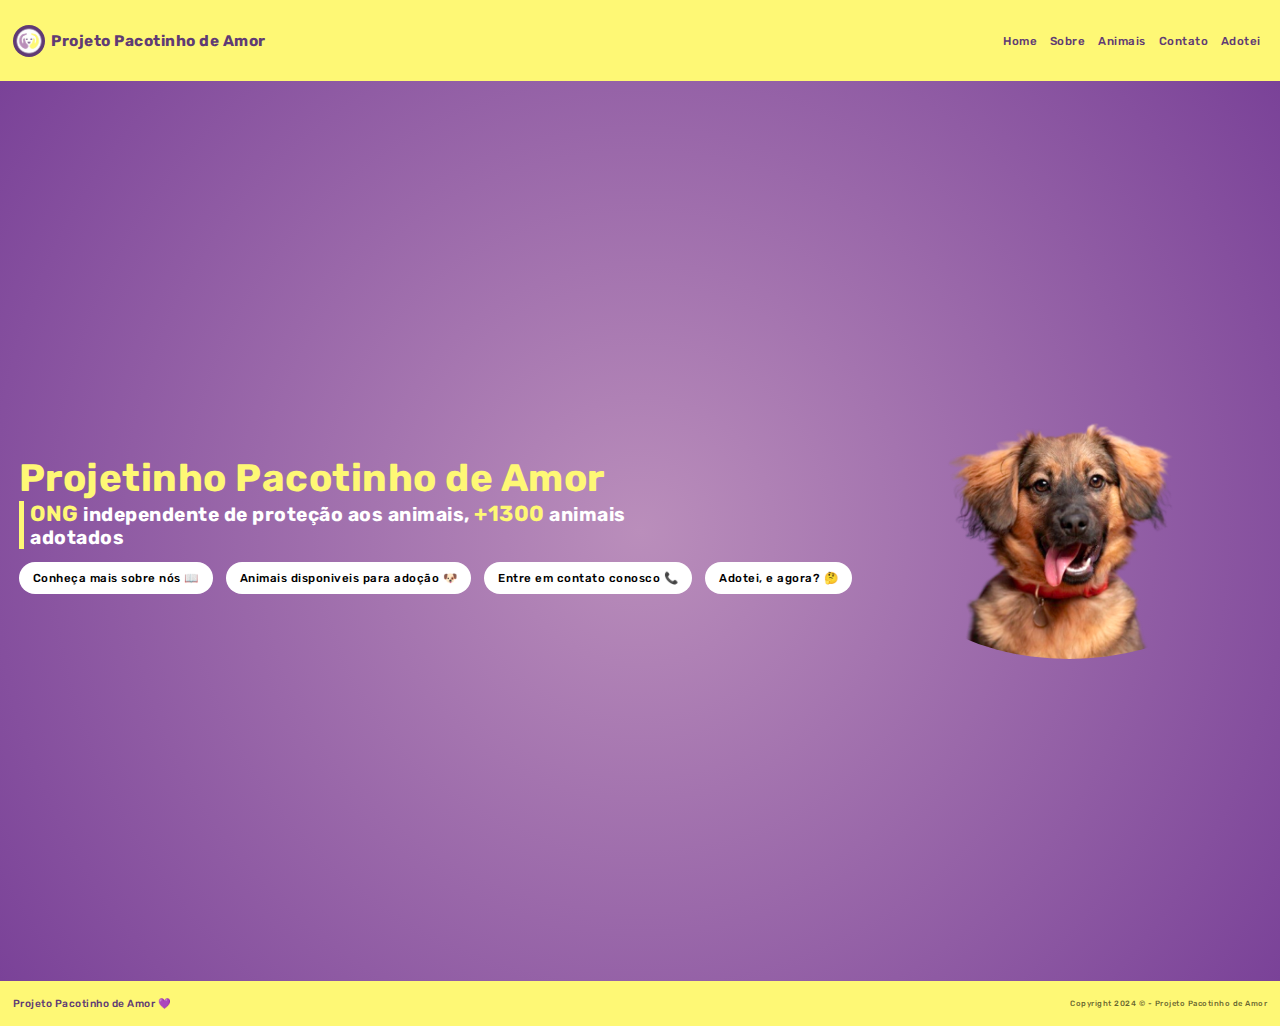
<file: index.html>
<!DOCTYPE html>
<html lang="en">

<head>
    <meta charset="UTF-8">
    <meta name="viewport" content="width=device-width, initial-scale=1.0">
    <title>Projeto Pacotinho de Amor</title>
    <link rel="shortcut icon" href="images/favicon.ico" type="image/x-icon">
    <link rel="stylesheet" type="text/css" href="styles/style.css">
</head>

<body>
    <header>
        <a class="logo" href="index.html">
            <img src="images/logo.jpeg" alt="logo projeto pacotinho de amor">
            <p>Projeto Pacotinho de Amor</p>
        </a>

        <nav>
            <a href="index.html">Home</a>
            <a href="sobre.html">Sobre</a>
            <a href="adocao.html">Animais</a>
            <a href="contato.html">Contato</a>
            <a href="adotei.html">Adotei</a>
        </nav>
    </header>

    <div class="home">
        <div class="texts">
            <h1>Projetinho Pacotinho de Amor</h1>
            <h2><span>ONG</span> independente de proteção aos animais, <span>+1300</span> animais adotados</h2>

            <nav>
                <a class="home-btn" href="sobre.html">Conheça mais sobre nós 📖</a>
                <a class="home-btn" href="adocao.html">Animais disponiveis para adoção 🐶</a>
                <a class="home-btn" href="contato.html">Entre em contato conosco 📞</a>
                <a class="home-btn" href="adotei.html">Adotei, e agora? 🤔</a>
            </nav>
        </div>
        <img src="images/dog.png" alt="Imagem de um dos animais a serem adotados">
    </div>

    <footer>
        <p class="logo">Projeto Pacotinho de Amor 💜</p>
        <p class="copy">Copyright 2024 © - Projeto Pacotinho de Amor</p>
    </footer>

</body>

</html>
</file>
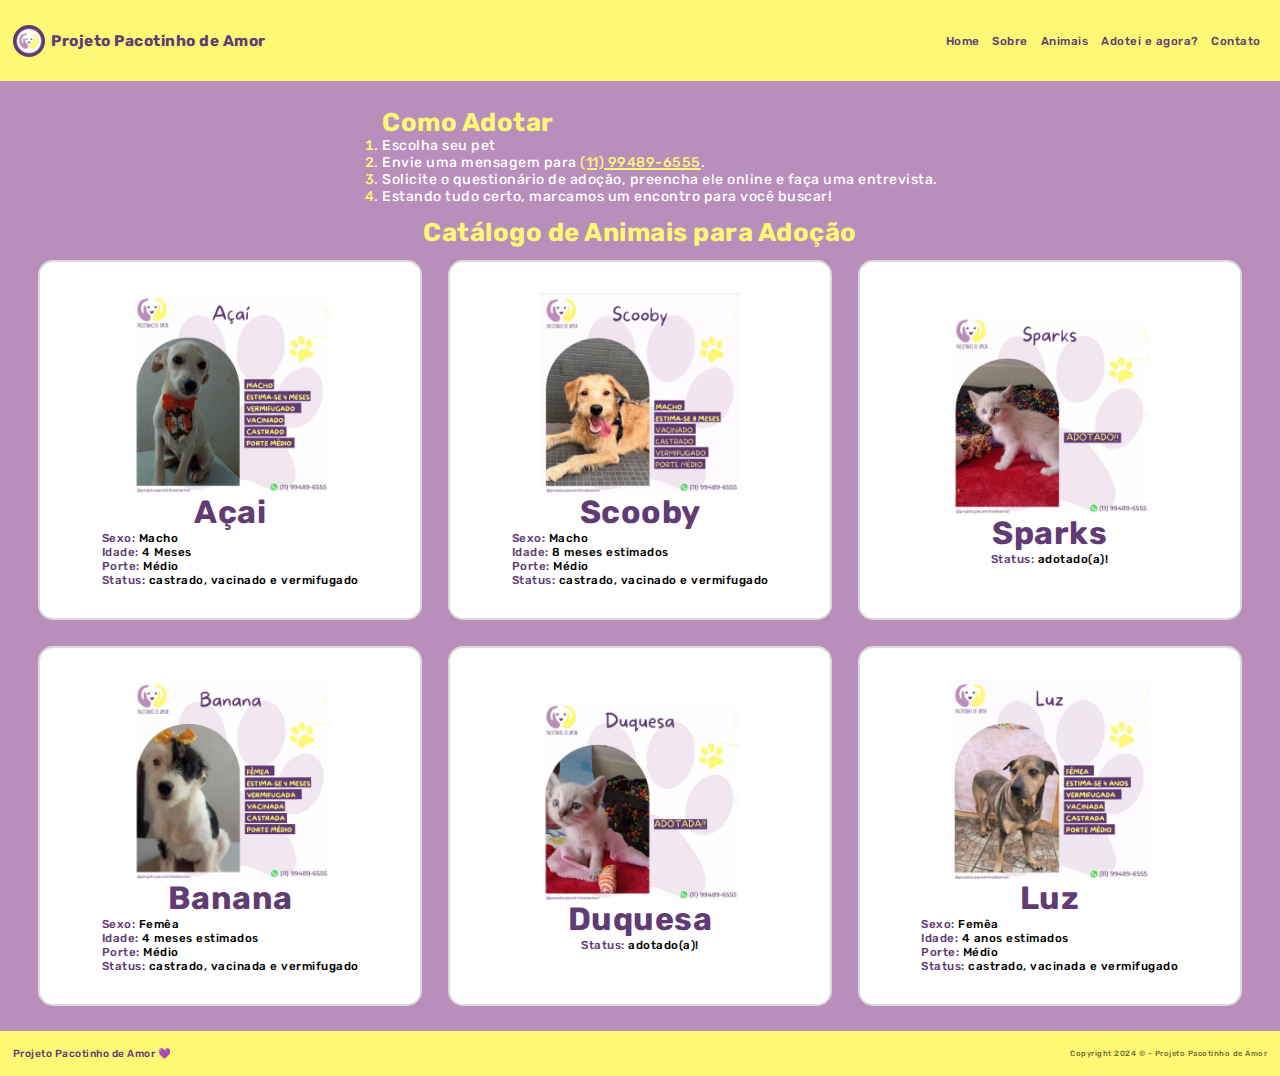
<file: adocao.html>
<!DOCTYPE html>
<html lang="pt-BR">

<head>
    <meta charset="UTF-8">
    <meta name="viewport" content="width=device-width, initial-scale=1.0">
    <title>Projeto Pacotinho de Amor</title>
    <link rel="shortcut icon" href="images/favicon.ico" type="image/x-icon">
    <link rel="stylesheet" type="text/css" href="styles/style.css">
</head>

<body>
    <header>
        <a class="logo" href="index.html">
            <img src="images/logo.jpeg" alt="logo projeto pacotinho de amor">
            <p>Projeto Pacotinho de Amor</p>
        </a>

        <nav>
            <a href="index.html">Home</a>
            <a href="sobre.html">Sobre</a>
            <a href="adocao.html">Animais</a>
            <a href="adotei.html">Adotei e agora?</a>
            <a href="contato.html">Contato</a>
        </nav>
    </header>
    <div class="adocao">
        <ol>
            <h1>Como Adotar</h1>
            <li>Escolha seu pet</li>
            <li>Envie uma mensagem para <a href="WA.me/5511999999999">(11) 99489-6555</a>.</li>
            <li>Solicite o questionário de adoção, preencha ele online e faça uma entrevista.</li>
            <li>Estando tudo certo, marcamos um encontro para você buscar!</li>
        </ol>

        <h1 class="title">Catálogo de Animais para Adoção</h1>

        <div class="animals">
            <div onclick="animals('acai')" class="box">
                <img src="images/acai.png" alt="foto do pet">
                <h1>Açai</h1>
                <div>
                    <p><span>Sexo:</span> Macho</p>
                    <p><span>Idade:</span> 4 Meses</p>
                    <p><span>Porte:</span> Médio</p>
                    <p><span>Status:</span> castrado, vacinado e vermifugado</p>
                </div>
            </div>

            <div onclick="animals('scooby')" class="box">
                <img src="images/scooby.png" alt="foto do pet">
                <h1>Scooby</h1>
                <div>
                    <p><span>Sexo:</span> Macho</p>
                    <p><span>Idade:</span> 8 meses estimados</p>
                    <p><span>Porte:</span> Médio</p>
                    <p><span>Status:</span> castrado, vacinado e vermifugado</p>
                </div>
            </div>

            <div onclick="animals('sparks')" class="box">
                <img src="images/sparks.png" alt="foto do pet">
                <h1>Sparks</h1>
                <div>
                    <p><span>Status:</span> adotado(a)!</p>
                </div>
            </div>

            <div onclick="animals('banana')" class="box">
                <img src="images/banana.png" alt="foto do pet">
                <h1>Banana</h1>
                <div>
                    <p><span>Sexo:</span> Femêa</p>
                    <p><span>Idade:</span> 4 meses estimados</p>
                    <p><span>Porte:</span> Médio</p>
                    <p><span>Status:</span> castrado, vacinada e vermifugado</p>
                </div>
            </div>

            <div onclick="animals('duquesa')" class="box">
                <img src="images/duquesa.png" alt="foto do pet">
                <h1>Duquesa</h1>
                <div>
                    <p><span>Status:</span> adotado(a)!</p>
                </div>
            </div>

            <div onclick="animals('luz')" class="box">
                <img src="images/luz.png" alt="foto do pet">
                <h1>Luz</h1>
                <div>
                    <p><span>Sexo:</span> Femêa</p>
                    <p><span>Idade:</span> 4 anos estimados</p>
                    <p><span>Porte:</span> Médio</p>
                    <p><span>Status:</span> castrado, vacinada e vermifugado</p>
                </div>
            </div>
        </div>
    </div>
    <footer>
        <p class="logo">Projeto Pacotinho de Amor 💜</p>
        <p class="copy">Copyright 2024 © - Projeto Pacotinho de Amor</p>
    </footer>
    <script src="script/script.js"></script>
</body>

</html>
</file>
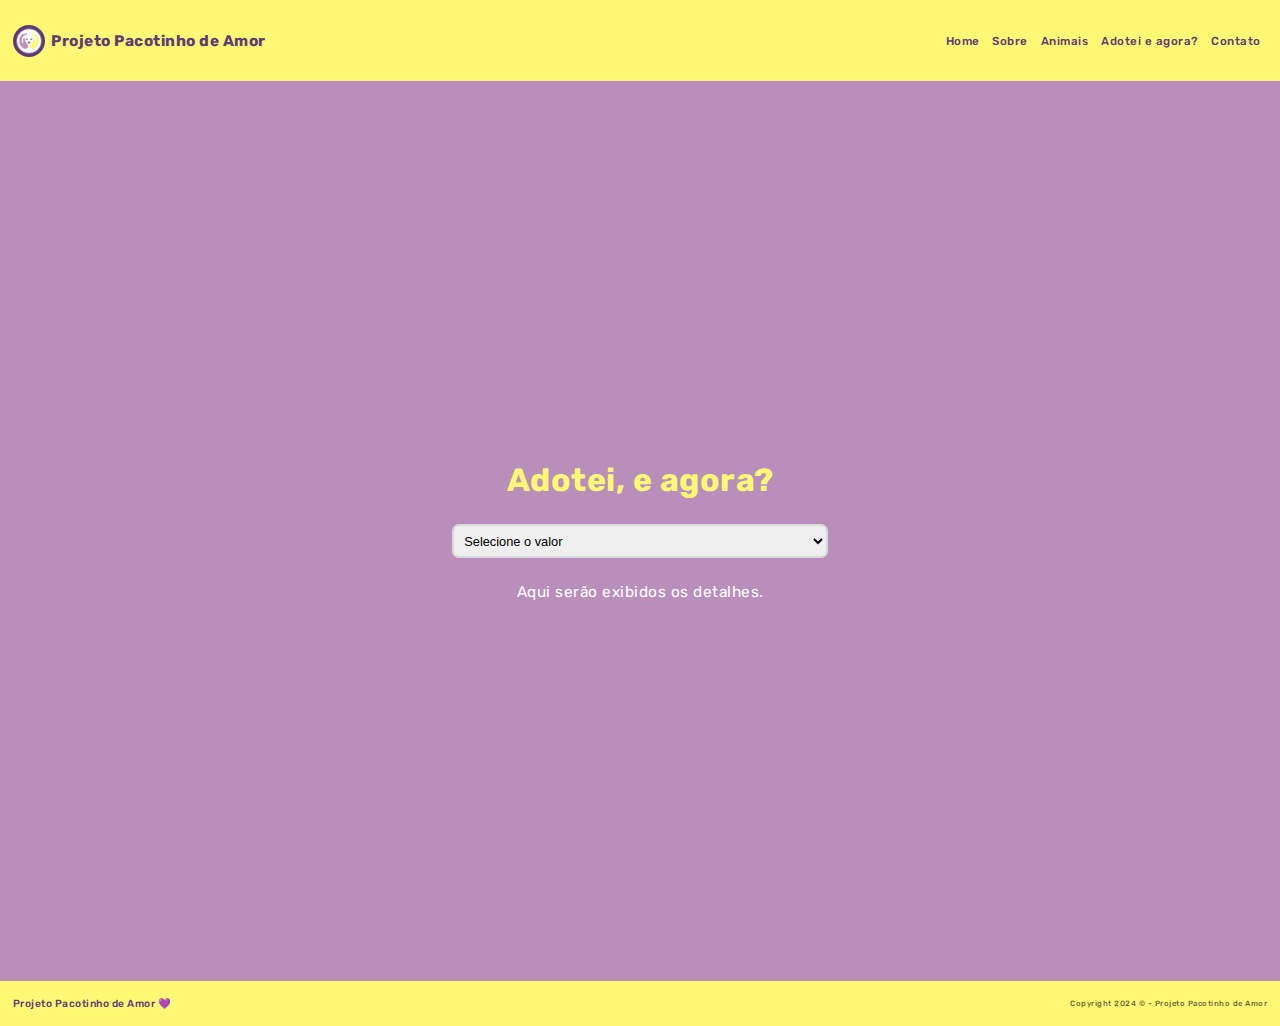
<file: adotei.html>
<!DOCTYPE html>
<html lang="en">

<head>
    <meta charset="UTF-8">
    <meta name="viewport" content="width=device-width, initial-scale=1.0">
    <title>Projeto Pacotinho de Amor</title>
    <link rel="stylesheet" href="https://cdnjs.cloudflare.com/ajax/libs/font-awesome/4.7.0/css/font-awesome.min.css">
    <link rel="shortcut icon" href="images/favicon.ico" type="image/x-icon">
    <link rel="stylesheet" type="text/css" href="styles/style.css">
</head>

<body>
    <header>
        <a class="logo" href="index.html">
            <img src="images/logo.jpeg" alt="logo projeto pacotinho de amor">
            <p>Projeto Pacotinho de Amor</p>
        </a>

        <nav>
            <a href="index.html">Home</a>
            <a href="sobre.html">Sobre</a>
            <a href="adocao.html">Animais</a>
            <a href="adotei.html">Adotei e agora?</a>
            <a href="contato.html">Contato</a>
        </nav>
    </header>
    <div class="adotei">
        <h1>Adotei, e agora?</h1>
        <select name="adotei" id="adotei">
            <option value="disable">Selecione o valor</option>
            <option value="cuidados">Cuidados basicos</option>
            <option value="alimentacao">Alimentacao</option>
            <option value="adaptacao">Adaptacao</option>
        </select>
        <p class="saida">Aqui serão exibidos os detalhes.</p>
    </div>
    <footer>
        <p class="logo">Projeto Pacotinho de Amor 💜</p>
        <p class="copy">Copyright 2024 © - Projeto Pacotinho de Amor</p>
    </footer>
    <script src="script/script.js"></script>
</body>

</html>
</file>
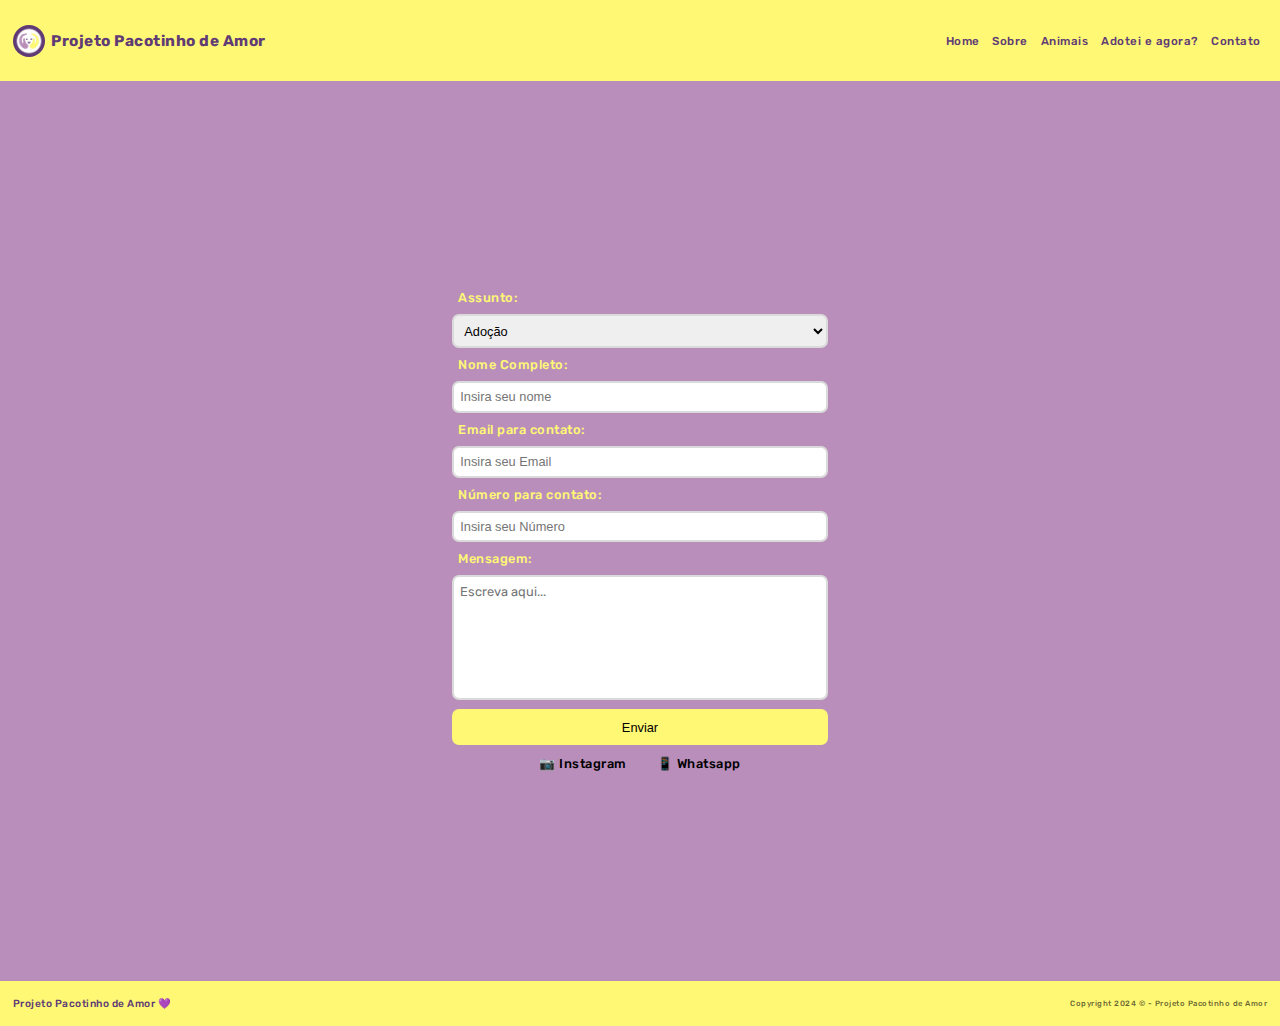
<file: contato.html>
<!DOCTYPE html>
<html lang="pt-BR">

<head>
    <meta charset="UTF-8">
    <meta name="viewport" content="width=device-width, initial-scale=1.0">
    <title>Projeto Pacotinho de Amor</title>
    <link rel="stylesheet" href="https://cdnjs.cloudflare.com/ajax/libs/font-awesome/4.7.0/css/font-awesome.min.css">
    <link rel="shortcut icon" href="images/favicon.ico" type="image/x-icon">
    <link rel="stylesheet" type="text/css" href="styles/style.css">
</head>

<body>
    <header>
        <a class="logo" href="index.html">
            <img src="images/logo.jpeg" alt="logo projeto pacotinho de amor">
            <p>Projeto Pacotinho de Amor</p>
        </a>

        <nav>
            <a href="index.html">Home</a>
            <a href="sobre.html">Sobre</a>
            <a href="adocao.html">Animais</a>
            <a href="adotei.html">Adotei e agora?</a>
            <a href="contato.html">Contato</a>
        </nav>
    </header>
    <form>
        <label for="assunto">Assunto:</label>
        <select name="assunto" id="assunto">
            <option value="adocao">Adoção</option>
            <option value="comoajudar">Como Ajudar</option>
            <option value="eventos">Proximos Eventos</option>
            <option value="sugestoes">Sugestoes</option>
            <option value="outros">outros</option>
        </select>

        <label for="nome">Nome Completo:</label>
        <input type="text" id="nome" name="nome" placeholder="Insira seu nome">

        <label for="email">Email para contato:</label>
        <input type="text" id="email" name="email" placeholder="Insira seu Email">

        <label for="numero">Número para contato:</label>
        <input type="text" id="numero" name="numero" placeholder="Insira seu Número">

        <label for="mensagem">Mensagem:</label>
        <textarea id="mensagem" name="mensagem" placeholder="Escreva aqui..." maxlength="500"
            style="font-family: Rubik; height: 125px;"></textarea>

        <button id="btn">Enviar</button>
        <div class="links">
            <a href="https://www.instagram.com/projeto.pacotinhodeamor">📷 Instagram</a>
            <a href="WA.me/5511999999999">📱 Whatsapp</a>
        </div>
    </form>
    <footer>
        <p class="logo">Projeto Pacotinho de Amor 💜</p>
        <p class="copy">Copyright 2024 © - Projeto Pacotinho de Amor</p>
    </footer>
    <script src="script/script.js"></script>
</body>

</html>
</file>
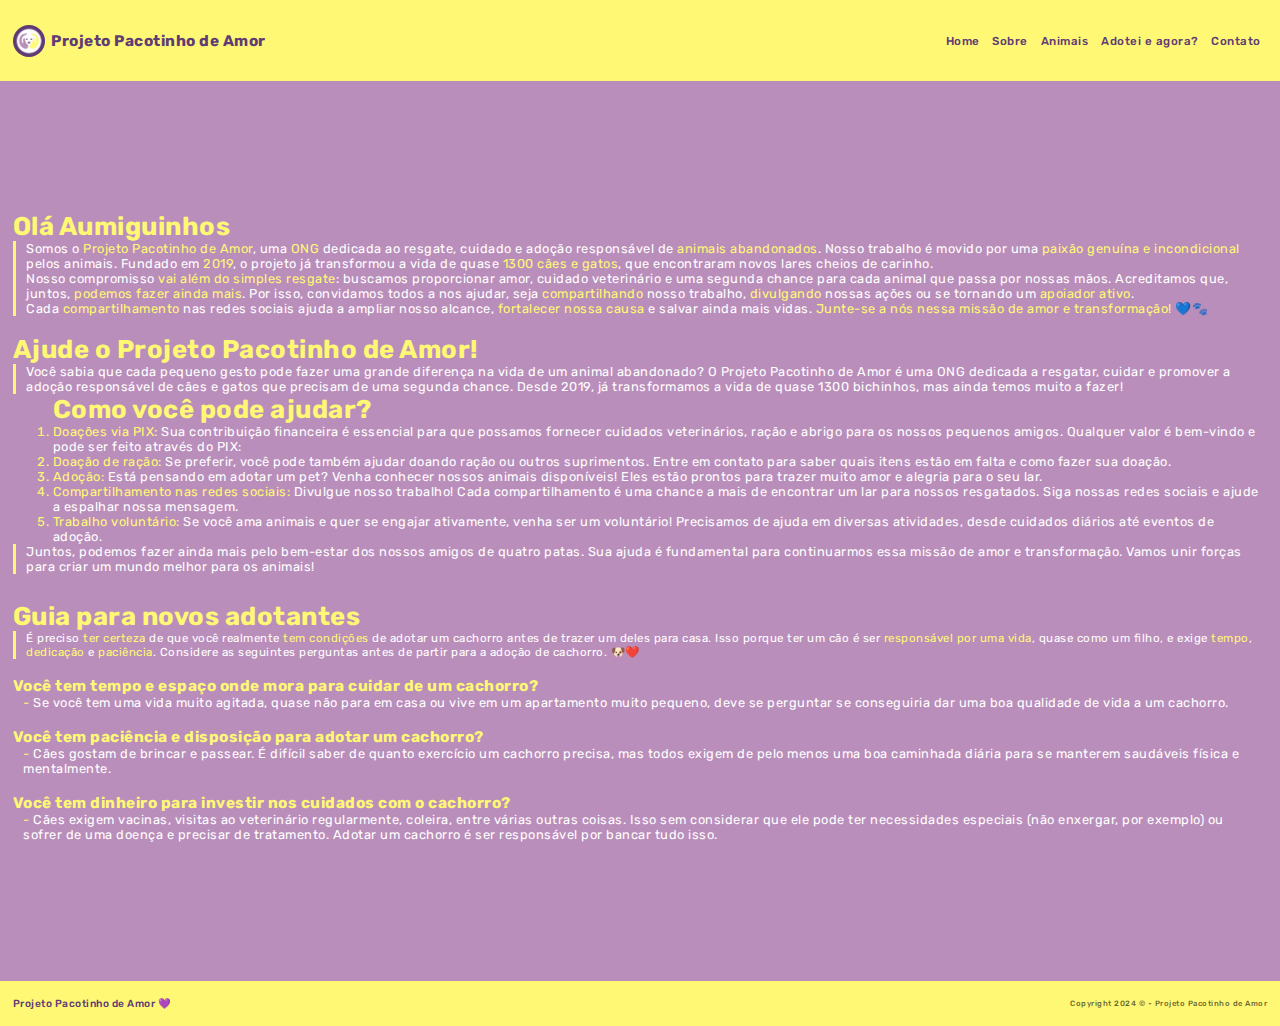
<file: sobre.html>
<!DOCTYPE html>
<html lang="en">

<head>
    <meta charset="UTF-8">
    <meta name="viewport" content="width=device-width, initial-scale=1.0">
    <title>Projeto Pacotinho de Amor</title>
    <link rel="shortcut icon" href="images/favicon.ico" type="image/x-icon">
    <link rel="stylesheet" type="text/css" href="styles/style.css">
</head>

<body>
    <header>
        <a class="logo" href="index.html">
            <img src="images/logo.jpeg" alt="logo projeto pacotinho de amor">
            <p>Projeto Pacotinho de Amor</p>
        </a>

        <nav>
            <a href="index.html">Home</a>
            <a href="sobre.html">Sobre</a>
            <a href="adocao.html">Animais</a>
            <a href="adotei.html">Adotei e agora?</a>
            <a href="contato.html">Contato</a>
        </nav>
    </header>
    <div class="sobre">
        <div class="about">
            <h1>Olá Aumiguinhos</h1>
            <p>Somos o <span>Projeto Pacotinho de Amor</span>, uma <span>ONG</span> dedicada ao resgate, cuidado e
                adoção responsável de <span>animais abandonados</span>. Nosso trabalho é movido por uma <span>paixão
                    genuína e incondicional</span> pelos animais. Fundado em <span>2019</span>, o projeto já transformou
                a vida de quase <span>1300 cães e gatos</span>, que encontraram novos lares cheios de carinho.<br>Nosso
                compromisso <span>vai além do simples resgate</span>: buscamos proporcionar amor, cuidado veterinário e
                uma segunda chance para cada animal que passa por nossas mãos. Acreditamos que, juntos, <span>podemos
                    fazer ainda mais</span>. Por isso, convidamos todos a nos ajudar, seja <span>compartilhando</span>
                nosso trabalho, <span>divulgando</span> nossas ações ou se tornando um <span>apoiador
                    ativo</span>.<br>Cada <span>compartilhamento</span> nas redes sociais ajuda a ampliar nosso alcance,
                <span>fortalecer nossa causa</span> e salvar ainda mais vidas. <span>Junte-se a nós nessa missão de amor
                    e transformação!</span> 💙🐾
            </p>
        </div>

        <div class="help">
            <h1>Ajude o Projeto Pacotinho de Amor!</h1>
            <p>Você sabia que cada pequeno gesto pode fazer uma grande diferença na vida de um animal abandonado? O
                Projeto Pacotinho de Amor é uma ONG dedicada a resgatar, cuidar e promover a adoção responsável de cães
                e gatos que precisam de uma segunda chance. Desde 2019, já transformamos a vida de quase 1300 bichinhos,
                mas ainda temos muito a fazer!</p>
            <ol>
                <h1>Como você pode ajudar?</h1>
                <li><span>Doações via PIX:</span> Sua contribuição financeira é essencial para que possamos fornecer
                    cuidados
                    veterinários, ração e abrigo para os nossos pequenos amigos. Qualquer valor é bem-vindo e pode ser
                    feito através do PIX:</li>
                <li><span>Doação de ração:</span> Se preferir, você pode também ajudar doando ração ou outros
                    suprimentos. Entre em
                    contato para saber quais itens estão em falta e como fazer sua doação.</li>
                <li><span>Adoção:</span> Está pensando em adotar um pet? Venha conhecer nossos animais disponíveis! Eles
                    estão prontos para trazer muito amor e alegria para o seu lar.</li>
                <li><span>Compartilhamento nas redes sociais:</span> Divulgue nosso trabalho! Cada compartilhamento é
                    uma chance a mais de encontrar um lar para nossos resgatados. Siga nossas redes sociais e ajude a
                    espalhar nossa mensagem.</li>
                <li><span>Trabalho voluntário:</span> Se você ama animais e quer se engajar ativamente, venha ser um
                    voluntário! Precisamos de ajuda em diversas atividades, desde cuidados diários até eventos de
                    adoção.</li>
            </ol>
            <p>Juntos, podemos fazer ainda mais pelo bem-estar dos nossos amigos de quatro patas. Sua ajuda é
                fundamental para continuarmos essa missão de amor e transformação. Vamos unir forças para criar um mundo
                melhor para os animais!</p>
        </div>

        <div class="faq">
            <div class="header">
                <h1>Guia para novos adotantes</h1>
                <p>É preciso <span>ter certeza</span> de que você realmente <span>tem condições</span> de adotar um
                    cachorro antes de trazer um deles para casa. Isso porque ter um cão é ser <span>responsável por uma
                        vida</span>, quase como um filho, e exige <span>tempo</span>, <span>dedicação</span> e
                    <span>paciência</span>. Considere as seguintes perguntas antes de partir para a adoção de cachorro.
                    🐶❤️
                </p>
            </div>

            <div class="box">
                <h1> Você tem tempo e espaço onde mora para cuidar de um cachorro?</h1>
                <p><span>-</span> Se você tem uma vida muito agitada, quase não para em casa ou vive em um apartamento
                    muito pequeno, deve se perguntar se conseguiria dar uma boa qualidade de vida a um cachorro.</p>
            </div>
            <div class="box">
                <h1> Você tem paciência e disposição para adotar um cachorro?</h1>
                <p><span>-</span> Cães gostam de brincar e passear. É difícil saber de quanto exercício um cachorro
                    precisa, mas todos exigem de pelo menos uma boa caminhada diária para se manterem saudáveis física e
                    mentalmente.</p>
            </div>
            <div class="box">
                <h1>Você tem dinheiro para investir nos cuidados com o cachorro?</h1>
                <p><span>-</span> Cães exigem vacinas, visitas ao veterinário regularmente, coleira, entre várias outras
                    coisas. Isso sem considerar que ele pode ter necessidades especiais (não enxergar, por exemplo) ou
                    sofrer de uma doença e precisar de tratamento. Adotar um cachorro é ser responsável por bancar tudo
                    isso.</>
            </div>
        </div>
    </div>
    <footer>
        <p class="logo">Projeto Pacotinho de Amor 💜</p>
        <p class="copy">Copyright 2024 © - Projeto Pacotinho de Amor</p>
    </footer>
</body>

</html>
</file>
<file: styles/style.css>
/* nao esta responsivo para celular por pura preguiça */
/* general */
@import url('https://fonts.googleapis.com/css2?family=Rubik:wght@300..900&display=swap');

* {
  border: none;
  box-shadow: none;
  box-sizing: border-box;
  margin: 0;
  transition: all 0.2s ease-in-out;
  resize: none;
  outline: none;
  border: 0;
  scroll-behavior: smooth;
}

h1, h2, h3, h4, h5, h6, p, span, a, li, label {
  color: var(--text);
  text-decoration: none;
  letter-spacing: 0.5px;
  font-style: normal;
  font-family: Rubik;
}

body {
  background: var(--bg);
  cursor: default;
  max-width: 100vw;
  overflow-x: hidden;
}

:root {
  --bg: #ffffff;
  --text: rgb(0, 0, 0);
  --purple: #603b74;
  --lpurple: #ba8ebb;
  --yellow: #fef875;
}

header {
    display: flex;
    align-items: center;
    justify-content: space-between;
    flex-direction: row;
    flex-wrap: wrap;
    width: 100vw;
    height: 9vh;
    padding: 1vw;
    background-color: var(--yellow);

    & .logo {
        display: flex;
        align-items: center;
        justify-content: space-between;

        & p {
            padding: 0 0.5vw;
            font-size: 1.2vw;
            font-weight: 700;
            color: var(--purple);
        }

        & img {
            height: 2.5vw;
            border-radius: 100%;
        }
    }

    & nav {
        display: flex;
        align-items: center;
        justify-content: center;
        flex-direction: row;
        flex-wrap: wrap;

        & a {
            padding: 0 0.5vw;
            font-size: 0.9vw;
            font-weight: 500;
            color: var(--purple);

            &:hover {
                color: var(--lpurple);
            }
        }
    }
}

footer {
    display: flex;
    align-items: center;
    justify-content: space-between;
    padding: 1vw;
    width: 100vw;
    height: 5vh;
    background-color: var(--yellow);

    & .logo {
        font-size: 0.8vw;
        font-weight: 500;
        color: var(--purple);
    }

    & .copy {
        font-size: 0.6vw;
        font-weight: 500;
        color: rgba(0, 0, 0, 0.6);
    }
}

/* home */
.home {
    display: flex;
    align-items: center;
    justify-content: space-around;
    padding: 1vw;
    width: 100vw;
    height: 100vh;
    background: rgb(186,142,187);
    background: radial-gradient(circle, rgba(186,142,187,1) 0%, rgba(122,66,152,1) 100%);

    & img {
        border-radius: 100%;
        height: 20vw;
    }

    & div {
        display: flex;
        flex-direction: column;

        & h1 {
            font-size: 3vw;
            color: var(--yellow);
        }

        & h2 {
            font-size: 1.5vw;
            width: 80%;
            padding: 0 0.5vw;
            border-left: 5px solid var(--yellow);
            color: #fff;

            & span {
                color: var(--yellow);
                font-weight: 700;
                font-size: 1.7vw;
            }
        }

        & nav {
            display: flex;
            align-items: center;
            justify-content: start;
            flex-wrap: wrap;
            padding: 1vw 0;

            & a {
                margin: 0 1vw 0 0;
                padding: 0.7vw 1.1vw;
                font-size: 0.9vw;
                font-weight: 500;
                background-color: #fff;
                border-radius: 100px;

                &:hover {
                    background-color: var(--yellow);
                }

                &:active {
                    filter: brightness(130%);
                    transform: scale(0.98);
                }
            }
        }
    }
}

/* sobre */
.sobre {
    display: flex;
    align-items: start;
    justify-content: center;
    flex-direction: column;
    padding: 1vw;
    width: 100vw;
    min-height: 100vh;
    background: var(--lpurple);

    & div {
        margin: 1vh 0;
    }

    & .about {
        & h1 {
            font-size: 2vw;
            color: var(--yellow);
        }

        & p {
            font-size: 1vw;
            font-weight: 400;
            border-left: 3px solid var(--yellow);
            padding: 0 0.8vw;
            color: #fff;

            & span {
                color: var(--yellow);
            }
        }
    }

    & .help {

        & h1 {
            font-size: 2vw;
            color: var(--yellow);
        }

        & p {
            font-size: 1vw;
            font-weight: 400;
            border-left: 3px solid var(--yellow);
            padding: 0 0.8vw;
            color: #fff;

            & span {
                color: var(--yellow);
            }
        }

        & ol {
            & h1 {
                font-size: 2vw;
                color: var(--yellow);
            }
    
            & li {
                color: #fff;
                font-size: 1vw;
                font-weight: 400;
    
                & span {
                    color: var(--yellow);
                }
    
                &::marker {
                    color: var(--yellow);
                }
            }
        }
    }

    & .faq {
        display: flex;
        align-items: start;
        justify-content: start;
        flex-direction: column;
        flex-wrap: wrap;

        & .header {
            & h1 {
                font-size: 2vw;
                color: var(--yellow);
            }

            & p {
                font-size: 0.9vw;
                color: #fff;
                border-left: 3px solid var(--yellow);
                padding: 0 0.8vw;

                & span {
                    color: var(--yellow);
                }
            }
        }

        & .box {
            & h1 {
                font-size: 1.2vw;
                color: var(--yellow);
            }

            & p {
                font-size: 1vw;
                font-weight: 400;
                color: #fff;
                padding: 0 0.8vw;

                & span {
                    color: var(--yellow);
                }
            }
        }
    }
}

/* adocao */
.adocao {
    display: flex;
    align-items: center;
    justify-content: center;
    flex-direction: column;
    padding: 1vw;
    width: 100vw;
    min-height: 100vh;
    background: var(--lpurple);

    & .title {
        font-size: 2vw;
        color: var(--yellow);
    }

    & .animals {
        display: flex;
        align-items: center;
        justify-content: center;
        flex-wrap: wrap;
        width: 100%;
        height: auto;

        & .box {
            cursor: pointer;
            margin: 1vw 1vw;
            display: flex;
            align-items: center;
            justify-content: center;
            flex-direction: column;
            background-color: white;
            border: 2px solid rgb(218, 218, 218);
            padding: 1vw;
            min-width: 30vw;
            min-height: 40vh;
            border-radius: 15px;

            & img {
                height: 200px;
            }

            & h1 {
                color: var(--purple);
            }

            & div {
                & p {
                    font-size: 0.9vw;
                    font-weight: 500;

                    & span {
                        color: var(--purple);
                    }
                }
            }
        }
    }

    & ol {
        margin: 1vw 0;

        & h1 {
            font-size: 2vw;
            color: var(--yellow);
        }

        & li {
            color: #fff;
            font-size: 1.1vw;
            font-weight: 450;

            & a {
                color: var(--yellow);
                text-decoration: 2px underline;
            }

            &::marker {
                color: var(--yellow);
            }
        }
    }
}

/* contato */
form {
    display: flex;
    align-items: center;
    justify-content: center;
    flex-direction: column;
    padding: 1vw;
    width: 100vw;
    height: 100vh;
    background: var(--lpurple);

    & * {
        margin: 0.5vh 0;
    }

    & label {
        font-size: 1vw;
        font-weight: 500;
        width: 29%;
        color: var(--yellow);
    }

    & input, textarea, select {
        width: 30%;
        font-size: 1vw;
        padding: 0.5vw;
        border-radius: 7px;
        border: 2px solid rgb(218, 218, 218);

        &:focus {
            border: 2px solid var(--yellow);
        }
    }

    & button {
        cursor: pointer;
        width: 30%;
        font-size: 1vw;
        font-weight: 500;
        padding: 0.8vw 0;
        border-radius: 7px;
        background-color: var(--yellow);

        &:hover {
            filter: brightness(120%);
        }

        &:active {
            transform: scale(0.99);
        }
    }

    & .links{
        & a {
            padding: 1vw;
            font-size: 1vw;
            font-weight: 500;

            &:hover {
                color: var(--yellow);
            }
        }
    }
}

/* adotei */
.adotei {
    display: flex;
    align-items: center;
    justify-content: center;
    flex-direction: column;
    padding: 1vw;
    width: 100vw;
    min-height: 100vh;
    background: var(--lpurple);

    & * {
        margin: 1vw;
    }

    & h1 {
        color: var(--yellow);
    }

    & select {
        width: 30%;
        font-size: 1vw;
        padding: 0.5vw;
        border-radius: 7px;
        border: 2px solid rgb(218, 218, 218);

        &:focus {
            border: 2px solid var(--yellow);
        }
    }

    & .saida {
        font-size: 1.2vw;
        color: #fff;
    }
}
</file>
